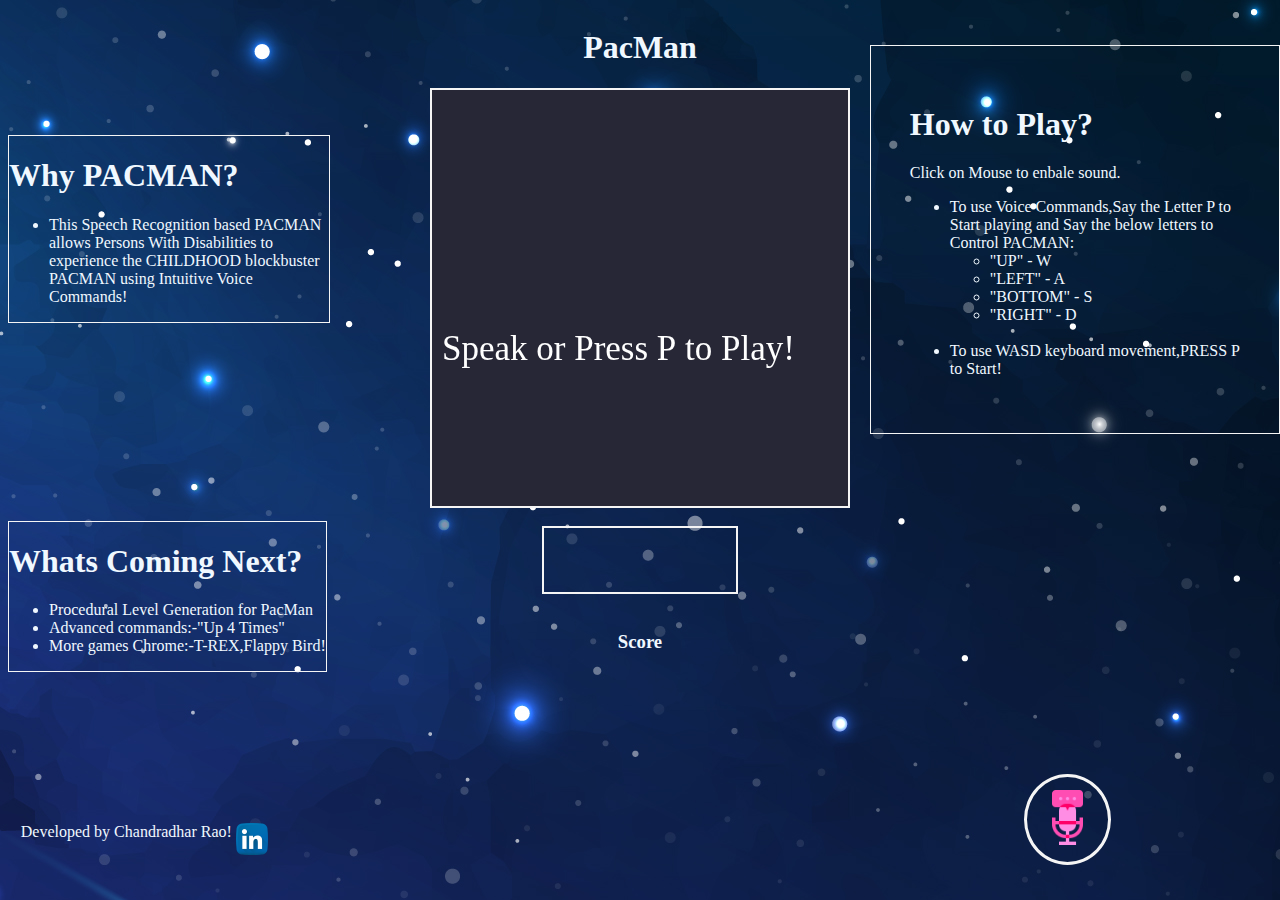
<file: index.html>
<!DOCTYPE html>
<html lang="en">
<head>
    <meta charset="UTF-8">
    <meta http-equiv="X-UA-Compatible" content="IE=edge">
    <meta http-equiv="refresh" content="0; url=https://chandradharrao.github.io/Voice-Controlled-Games-For-Persons-With-Disabilities/Games/Pacman/src/index.html">
    <title>Document</title>
</head>
<body>
    
</body>
</html>
</file>
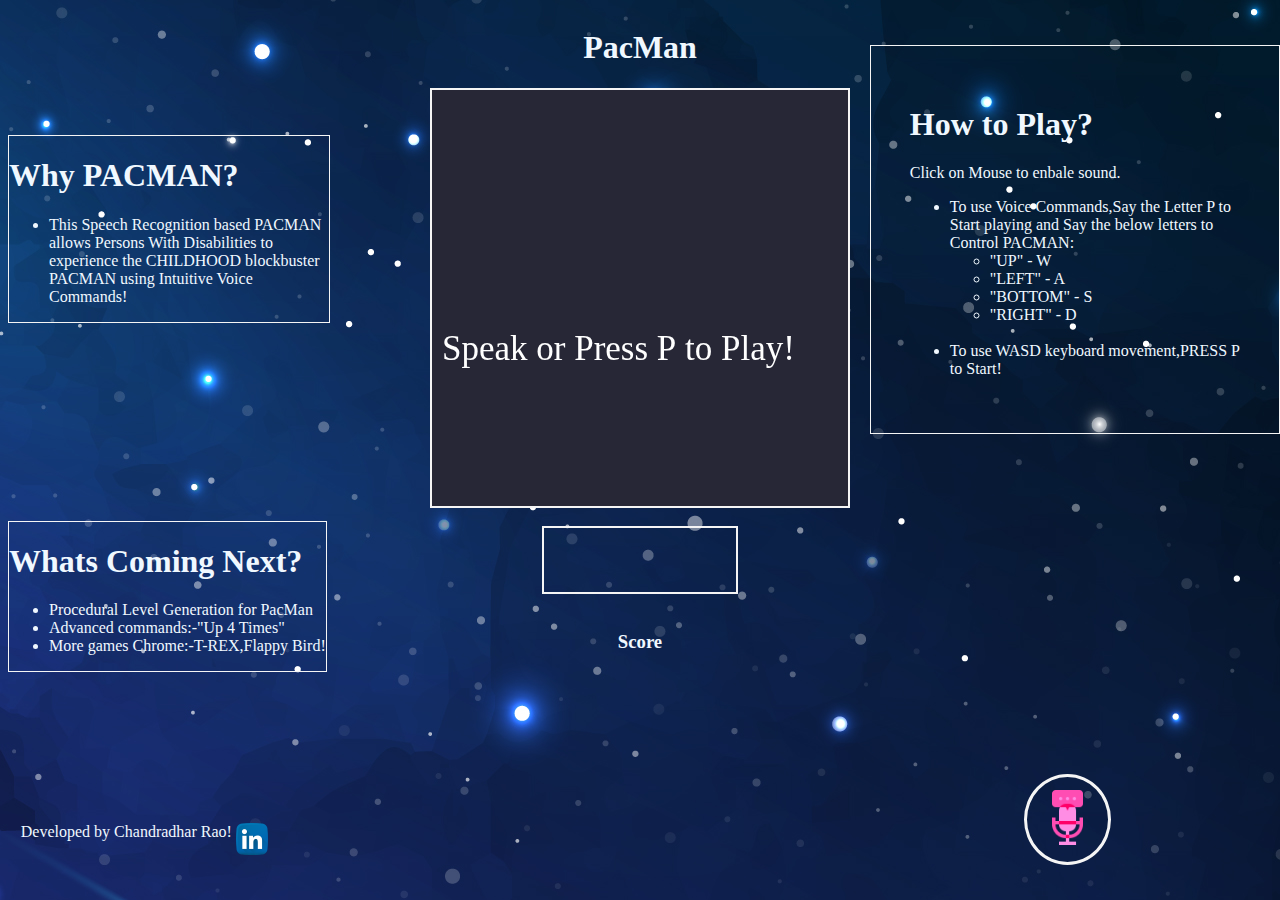
<file: Games/Pacman/src/index.html>
<!DOCTYPE html>
<html lang="en">
<head>
    <meta charset="UTF-8">
    <meta http-equiv="X-UA-Compatible" content="IE=edge">
    <meta name="viewport" content="width=device-width, initial-scale=1.0">
    <link rel="stylesheet" href="../assets/index.css">
    <title>PacMan</title>
    <link rel="shortcut icon" href="../assets/favicon.ico" type="image/x-icon">
    <link rel="icon" href="../assets/favicon.ico" type="image/x-icon">
</head>
<body>
    <div id="about">
        <h1>Why PACMAN?</h1>
        <ul>
            <li>This Speech Recognition based PACMAN allows Persons With Disabilities to experience the CHILDHOOD blockbuster PACMAN using Intuitive Voice Commands!
            </li>
        </ul>
    </div>

    <div id="todo">
        <h1>Whats Coming Next?</h1>
        <ul>
            <li>Procedural Level Generation for PacMan</li>
            <li>Advanced commands:-"Up 4 Times"</li>
            <li>More games Chrome:-T-REX,Flappy Bird!</li>
        </ul>
    </div>

    <div id="credits">
        Developed by
        Chandradhar Rao!
        <a href="https://www.linkedin.com/in/chandradhar-rao-23a0ba1b7/">
            <span id="social-media"><img id="linkdin" src="../assets/linkedin.png" alt="linkdin profile"></span>
        </a>
    </div>

    <div id="howto">
        <h1>How to Play?</h1>
        <p>Click on Mouse to enbale sound.</p>
        <ul id="choices-to-play">
            <li>To use Voice Commands,Say the Letter P to Start  playing and Say the below letters to Control PACMAN:
                <ul id="controls-speech">
                    <li>"UP"     - W</li>
                    <li>"LEFT"   - A</li>
                    <li>"BOTTOM" - S</li>
                    <li>"RIGHT"  - D</li>
                </ul>
            </li>
            <br>
            <li>To use WASD keyboard movement,PRESS P to Start!</li>
        </ul>
    </div>
    <div id="game-container">
        <h1 id="game-title">PacMan</h1>
        <canvas id="gameSurf"></canvas>
        <br>
        <canvas id="uiSurf"></canvas>
        <br>
    </div>
    <h3 id="score">Score </h3>
    <div id='mike-container'>
        <img id='mike' src="../assets/mike.png">
    </div>
    <script src="Engine.js" type="module"></script>
</body>
</html>
</file>
<file: Games/Pacman/assets/index.css>
body{
    background-image: url("../assets/bgImg.jpg");
    font-family: comic sans MS;
    color: aliceblue;
}

#gameSurf{
    border: 2px solid whitesmoke;
}

#credits{
    position: absolute;
    top:90%;
    margin:1%;
}

#linkdin{
    width: 32px;
    height:32px;
}

#social-media{
    position: absolute;
    padding-left: 2%;
}

#todo{
    margin-top: 2%;
    border:1px solid whitesmoke;
    position: absolute;
    top:55%;
}

#mike-container{
    position: absolute;
    left:80%;
    top:86%;
    border:3px solid whitesmoke;
    border-radius: 100%;
    padding: 1%;
}

#mike{
    height: 55px;
    width: 55px;
}

#uiSurf{
    border: 2px solid whitesmoke;
}

#game-container{
    display: flex;
    flex-direction: column;
    align-items: center;
}

#about{
    position: absolute;
    font-size: medium;
    border:1px solid whitesmoke;
    max-width: 25%;
    top:15%;
}

#howto{
    position: absolute;
    left:68%;
    top:5%;
    font-size: medium;
    padding: 3%;
    border:1px solid whitesmoke
}


#game-title{
    text-align: center;
}

h3{
    text-align: center;
}

#gameSurf{
    background-color: rgb(39,39,54);
}

@media only screen and (max-width: 1026px) {
    #howto{
        display: none;
    }

    #about{
        display: none;
    }

    #todo{
        display: none;
    }

    #credits{
        display: none;
    }

    #mike-container{
        display: none;
    }
}
</file>
